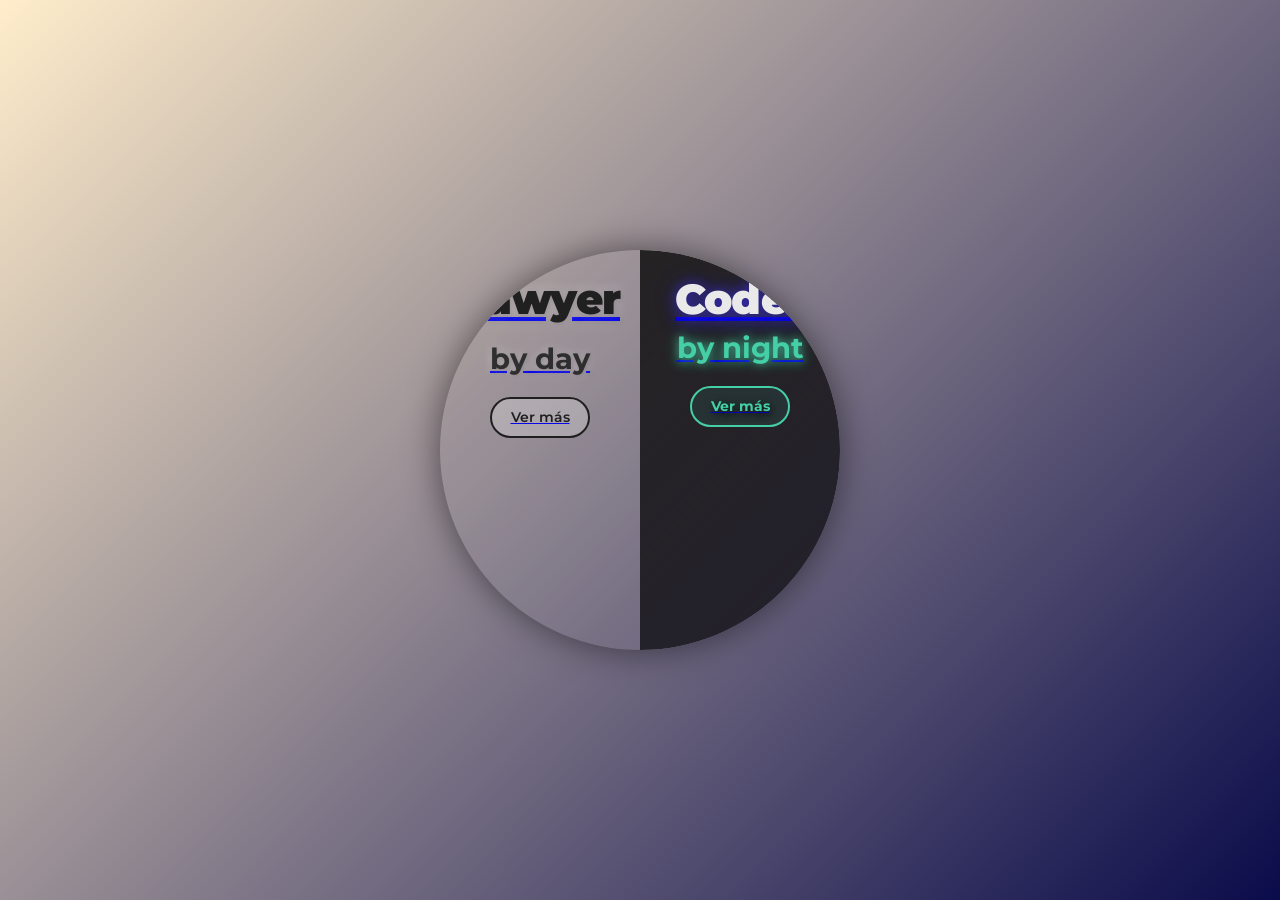
<file: index.html>
<!DOCTYPE html>
<html lang="es">
<head>
    <meta charset="UTF-8">
    <meta name="viewport" content="width=device-width, initial-scale=1.0">
    <title> Legal Coder</title>
    <link href="https://fonts.googleapis.com/css2?family=Montserrat:wght@400;700;900&display=swap" rel="stylesheet">
    <style>
        :root {
            --day-color: #FFB200;
            --day-bg: #FFEDCB;
            --night-color: #3B30DE;
            --night-bg: #0A0B4A;
            --text-light: #FFFFFF;
            --text-dark: #222222;
            --transition-time: 0.5s;
        }
        
        * {
            margin: 0;
            padding: 0;
            box-sizing: border-box;
        }
        
        body {
            background: linear-gradient(135deg, var(--day-bg), var(--night-bg));
            font-family: 'Montserrat', sans-serif;
            display: flex;
            justify-content: center;
            align-items: center;
            min-height: 100vh;
            overflow: hidden;
            padding: 1rem;
        }
        
        .circle-container {
            position: relative;
            width: 60vmin;
            height: 60vmin;
            max-width: 400px;
            max-height: 400px;
            margin: 0 auto;
        }
        
        .circle {
            position: absolute;
            width: 100%;
            height: 100%;
            border-radius: 50%;
            overflow: hidden;
            box-shadow: 0 0 35px rgba(0, 0, 0, 0.5);
            animation: float 6s infinite alternate ease-in-out;
            transition: transform 0.3s cubic-bezier(.68,-0.55,.27,1.55);
        }
        
        @keyframes float {
            0% { transform: translateY(-7px); }
            100% { transform: translateY(7px); }
        }
        
        .circle:hover {
            transform: scale(1.05) rotate(-2deg);
        }
        
        .day-half, .night-half {
            position: absolute;
            width: 50%;
            height: 100%;
            top: 0;
            overflow: hidden;
            transition: all 0.7s cubic-bezier(.68,-0.55,.27,1.55);
        }
        
        .day-half {
            left: 0;
            border-radius: 30vmin 0 0 30vmin;
            z-index: 2;
        }
        
        .night-half {
            right: 0;
            border-radius: 0 30vmin 30vmin 0;
            z-index: 1;
        }

        /* Comportamiento de hover */
        .day-half:hover {
            width: 100%;
            border-radius: 30vmin;
            z-index: 100;
        }
        
        .night-half:hover {
            width: 100%;
            border-radius: 30vmin;
            z-index: 100;
        }

        /* Cuando se hace hover en day-half, night-half se desvanece */
        .day-half:hover ~ .night-half {
            opacity: 0;
            transition: opacity 0.3s ease;
        }

        /* Cuando se hace hover en night-half, day-half se desvanece */
        .night-half:hover ~ .day-half {
            opacity: 0;
            transition: opacity 0.3s ease;
        }

        .lawyer-background {
            position: absolute;
            top: 0;
            left: 0;
            width: 100%;
            height: 100%;
            opacity: 0.85;
            background-image: url('https://images.unsplash.com/photo-1589391886645-d51941baf7fb?q=80&w=1470');
            background-size: cover;
            background-position: center;
            filter: brightness(0.7) contrast(1.05) saturate(0.85);
            z-index: 1;
            transition: all 0.5s;
        }

        .day-half:hover .lawyer-background {
                        opacity: 0.98;            filter: brightness(0.8) contrast(1.05) saturate(0.9);
        }

        .hacker-background {
            position: absolute;
            top: 0;
            right: 0;
            width: 100%;
            height: 100%;
            opacity: 0.9;
            background-image: url('https://images.unsplash.com/photo-1461749280684-dccba630e2f6?q=80&w=1469');
            background-size: cover;
            background-position: center;
            z-index: 1;
            transition: all 0.5s ease;
        }

        .hacker-background::before {
            content: '';
            position: absolute;
            top: 0;
            left: 0;
            width: 100%;
            height: 100%;
            background: linear-gradient(135deg,
                rgba(0, 0, 0, 0.85),
                rgba(0, 0, 0, 0.7)
            );
            z-index: 2;
            opacity: 1;
            transition: opacity 0.5s ease;
        }

        .hacker-background video {
            position: absolute;
            top: 50%;
            left: 50%;
            min-width: 100%;
            min-height: 100%;
            width: auto;
            height: auto;
            transform: translate(-50%, -50%);
            object-fit: cover;
        }

        .matrix-rain {
            position: absolute;
            top: 0;
            left: 0;
            width: 100%;
            height: 100%;
            z-index: 3;
            opacity: 0.4;
            pointer-events: none;
        }

        .night-half:hover .hacker-background {
            opacity: 1;
            transform: scale(1.02);
        }

        .night-half:hover .hacker-background::before {
            opacity: 0.7;
            background: linear-gradient(135deg,
                rgba(0, 0, 0, 0.75),
                rgba(0, 0, 0, 0.6)
            );
        }

        .code-overlay {
            position: absolute;
            top: 0;
            left: 0;
            width: 100%;
            height: 100%;
            z-index: 3;
            opacity: 0.15;
            background-image: url('https://images.unsplash.com/photo-1555066931-4365d14bab8c?q=80&w=1470');
            background-size: cover;
            background-position: center;
            mix-blend-mode: screen;
            transition: opacity 0.5s ease;
        }

        .night-half:hover .code-overlay {
            opacity: 0.25;
        }

        .night-half .content {
            position: relative;
            z-index: 101;
            padding: 8% 4%;
            display: flex;
            flex-direction: column;
            align-items: center;
            justify-content: center;
            text-align: center;
            transform: translateY(7px);
            opacity: 0.9;
            transition: all 0.5s ease;
        }

        .night-half:hover .content {
            transform: translateY(0);
            opacity: 1;
        }

        .night-half .title {
            color: #fff;
            text-shadow: 0 1px 7px rgba(0, 0, 0, 0.5);
            font-size: clamp(1.3rem, 3.3vw, 3rem);
        }

        .night-half .dynamic-text {
            color: #4AE3B5;
            text-shadow: 0 1px 7px rgba(0, 0, 0, 0.5);
            font-size: clamp(1rem, 2.3vw, 2rem);
        }

        .night-half .btn {
            background: rgba(74, 227, 181, 0.2);
            border: 2px solid #4AE3B5;
            color: #4AE3B5;
            transition: all 0.3s ease;
        }

        .night-half .btn:hover {
            background: rgba(74, 227, 181, 0.3);
            transform: translateY(-5px);
            box-shadow: 0 5px 15px rgba(74, 227, 181, 0.2);
        }

        .day-half:hover .day-content {
            opacity: 1;
            animation: fadeInUp 0.7s;
        }
        .night-half:hover .night-content {
            opacity: 1;
            animation: fadeInUp 0.7s;
        }
        @keyframes fadeInUp {
            0% { opacity: 0; transform: translateY(30px); }
            100% { opacity: 1; transform: translateY(0); }
        }
        .day-half:hover .title, .night-half:hover .title {
            transform: translateY(0);
        }
        .day-half:hover .subtitle {
            opacity: 1;
            transform: translateY(0);
        }
        .day-half:hover .btn {
            transform: translateY(0);
            opacity: 1;
        }
        .btn:hover {
            background: rgba(0, 0, 0, 0.3);
            transform: translateY(-5px) scale(1.08);
        }
        /* Estrellas y matrix igual */
        .stars-container {
            position: absolute;
            top: 0;
            right: 0;
            width: 50%;
            height: 100%;
            overflow: hidden;
        }
        
        .star {
            position: absolute;
            background: white;
            border-radius: 50%;
            opacity: 0.7;
            animation: twinkle 2s infinite alternate ease-in-out;
        }
        
        @keyframes twinkle {
            0% { opacity: 0.3; transform: scale(0.8); }
            100% { opacity: 0.9; transform: scale(1.2); }
        }
        
        .matrix-column {
            position: absolute;
            top: -100%;
            width: 20px;
            font-family: monospace;
            font-size: 14px;
            color: #4AE3B5;
            text-align: center;
            animation-name: matrix-fall;
            animation-iteration-count: infinite;
            animation-timing-function: linear;
        }
        
        @keyframes matrix-fall {
            0% { transform: translateY(-100%); }
            100% { transform: translateY(100vh); }
        }

        .night-content {
            text-shadow: 2px 2px 8px rgba(0, 0, 0, 0.8);
        }

        .night-half .title,
        .night-half .dynamic-text,
        .night-half .btn {
            text-shadow: 2px 2px 8px rgba(0, 0, 0, 0.9);
            font-weight: 700;
        }

        .day-half .title {
            font-size: clamp(1.3rem, 3.3vw, 3rem);
            margin-bottom: 0.7rem;
            color: #1a1a1a;
            font-weight: 900;
            letter-spacing: -0.02em;
            text-shadow: 1px 1px 7px rgba(0, 0, 0, 0.2),
                        0 0 13px rgba(255, 255, 255, 0.4);
        }

        .day-half .dynamic-text {
            font-size: clamp(1rem, 2.3vw, 2rem);
            color: #2a2a2a;
            font-weight: 700;
            margin-top: 0.3rem;
            text-shadow: 1px 1px 5px rgba(0, 0, 0, 0.2),
                        0 0 10px rgba(255, 255, 255, 0.4);
        }

        .day-half .btn {
            background: rgba(255, 255, 255, 0.25);
            border: 2px solid #1a1a1a;
            color: #1a1a1a;
            font-weight: 600;
            backdrop-filter: blur(5px);
            -webkit-backdrop-filter: blur(5px);
        }

        .day-half .content {
            position: relative;
            z-index: 101;
            padding: 8% 4%;
            display: flex;
            flex-direction: column;
            align-items: center;
            justify-content: center;
            text-align: center;
            transform: translateY(7px);
            opacity: 0.95;
            transition: all 0.5s ease;
        }

        .day-half:hover .content {
            transform: translateY(0);
            opacity: 1;
        }

        .lawyer-background::before {
            content: '';
            position: absolute;
            top: 0;
            left: 0;
            width: 100%;
            height: 100%;
            background: linear-gradient(135deg,
                rgba(255, 255, 255, 0.2),
                rgba(255, 255, 255, 0.1)
            );
            z-index: 2;
            opacity: 0.7;
            transition: opacity 0.5s ease;
        }

        .night-half .title {
            font-size: clamp(1.3rem, 3.3vw, 3rem);
            color: #fff;
            text-shadow: 0 0 13px rgba(59, 48, 222, 0.8),
                         0 0 27px rgba(59, 48, 222, 0.4);
            font-weight: 900;
            letter-spacing: -0.02em;
        }

        .night-half .dynamic-text {
            font-size: clamp(1rem, 2.3vw, 2rem);
            color: #4AE3B5;
            text-shadow: 0 0 10px rgba(74, 227, 181, 0.8),
                         0 0 20px rgba(74, 227, 181, 0.4);
            font-weight: 700;
            margin-top: 0.3rem;
        }

        .btn {
            margin-top: 1.3rem;
            font-size: clamp(0.7rem, 1.3vw, 0.9rem);
            padding: 0.67em 1.3em;
            border-radius: 33px;
            transition: all 0.3s ease;
        }

        .night-half .btn {
            background: rgba(74, 227, 181, 0.1);
            border: 2px solid #4AE3B5;
            color: #4AE3B5;
        }

        .night-half .btn:hover {
            background: rgba(74, 227, 181, 0.2);
            transform: translateY(-5px);
            box-shadow: 0 5px 15px rgba(74, 227, 181, 0.3);
        }
    </style>
</head>
<body>
    <div class="circle-container">
        <div class="circle">
            <div class="divider"></div>
            <a href="lawyer.html" class="day-half">
                <div class="lawyer-background"></div>
                <div class="content day-content">
                    <h2 class="title">Lawyer</h2>
                    <div class="dynamic-text lawyer-by-day">by day</div>
                    <div class="btn">Ver más</div>
                </div>
            </a>
            <a href="coder.html" class="night-half">
                <div class="hacker-background">
                    <div class="code-overlay"></div>
                </div>
                <div class="content night-content">
                    <h2 class="title">Coder</h2>
                    <div class="dynamic-text coder-by-night">by night</div>
                    <div class="btn">Ver más</div>
                </div>
            </a>
        </div>
    </div>

    <script>
        // Matriz de caracteres para la lluvia digital
        class MatrixRain {
            constructor(canvas) {
                this.canvas = canvas;
                this.ctx = canvas.getContext('2d');
                this.characters = "アイウエオカキクケコサシスセソタチツテトナニヌネノハヒフヘホマミムメモヤユヨラリルレロワヲン01";
                this.fontSize = 10;
                this.columns = 0;
                this.drops = [];
                
                this.initialize();
                window.addEventListener('resize', () => this.initialize());
            }

            initialize() {
                this.canvas.width = this.canvas.offsetWidth;
                this.canvas.height = this.canvas.offsetHeight;
                this.columns = Math.floor(this.canvas.width / this.fontSize);
                this.drops = [];
                
                for(let i = 0; i < this.columns; i++) {
                    this.drops[i] = Math.random() * -100;
                }
            }

            draw() {
                this.ctx.fillStyle = 'rgba(0, 0, 0, 0.05)';
                this.ctx.fillRect(0, 0, this.canvas.width, this.canvas.height);
                
                this.ctx.fillStyle = '#4AE3B5';
                this.ctx.font = this.fontSize + 'px monospace';
                
                for(let i = 0; i < this.drops.length; i++) {
                    const text = this.characters[Math.floor(Math.random() * this.characters.length)];
                    this.ctx.fillText(text, i * this.fontSize, this.drops[i] * this.fontSize);
                    
                    if(this.drops[i] * this.fontSize > this.canvas.height && Math.random() > 0.975) {
                        this.drops[i] = 0;
                    }
                    this.drops[i]++;
                }
            }

            animate() {
                this.draw();
                requestAnimationFrame(() => this.animate());
            }
        }

        // Inicializar la lluvia de matriz
        const matrixCanvas = document.querySelector('.matrix-rain');
        if (matrixCanvas) {
            const matrixRainInstance = new MatrixRain(matrixCanvas);
            matrixRainInstance.animate();
        }
    </script>
</body>
</html>
</file>
